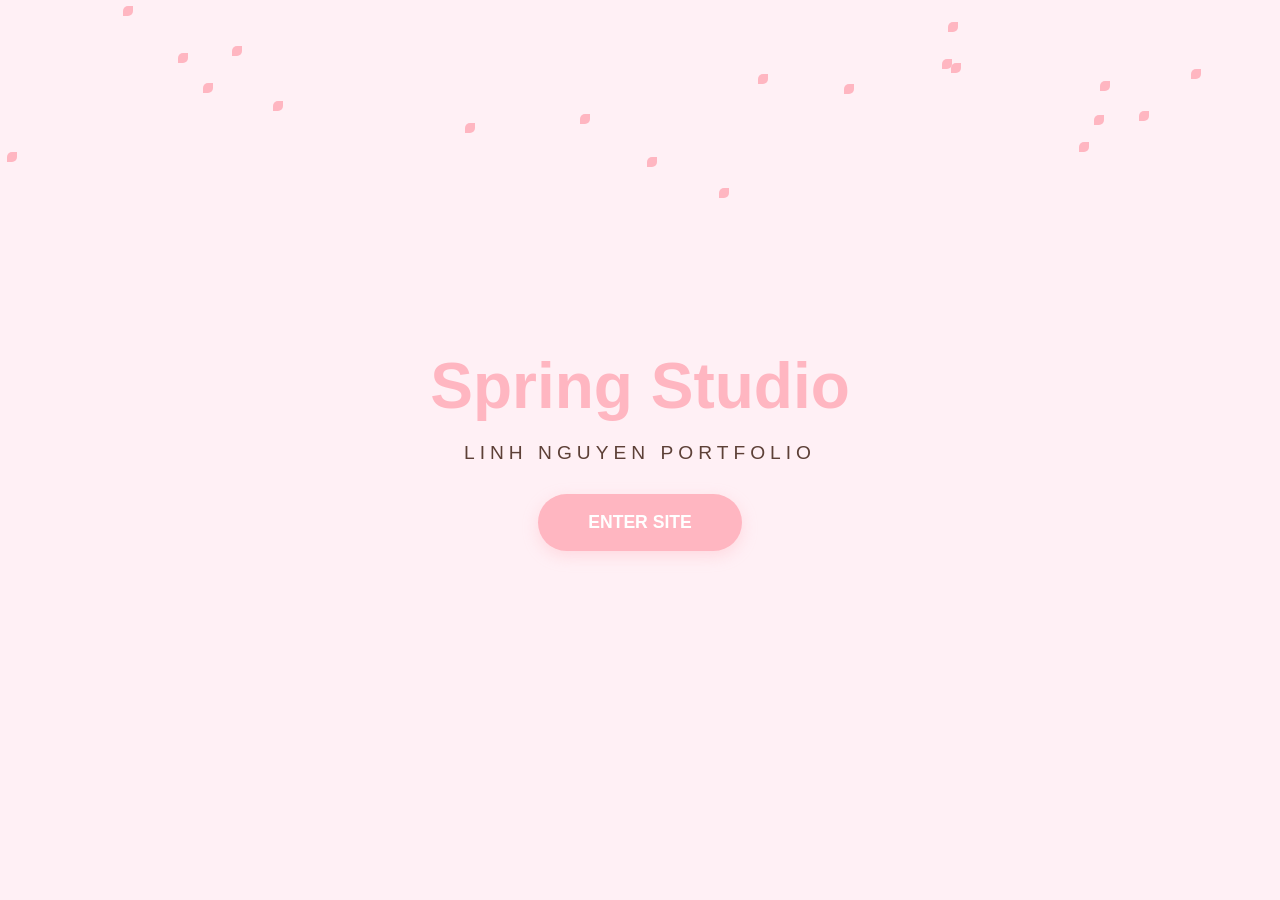
<file: index.html>
<!DOCTYPE html>
<html>
<head>
    <link rel="stylesheet" href="style.css">
    <title>Linh Nguyen | Portfolio</title>
</head>
<body class="cover-page">
    <div id="petal-container"></div>
    <div class="cover-wrapper">
        <h1 class="cover-title">Spring Studio</h1>
        <p class="cover-subtitle">Linh Nguyen Portfolio</p>
        <a href="home.html" class="enter-button">ENTER SITE</a>
    </div>
    <script src="script.js"></script>
</body>
</html>
</file>
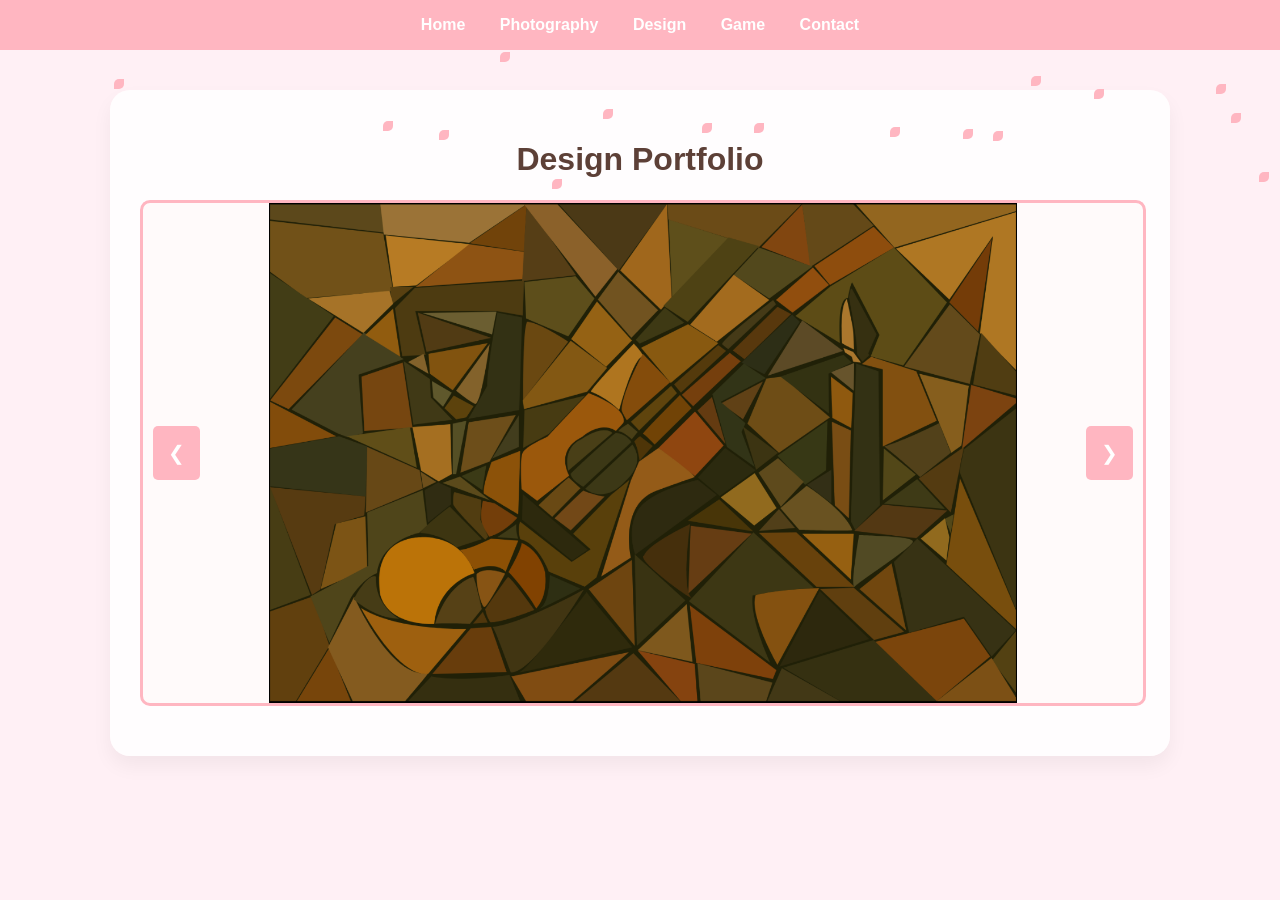
<file: design.html>
<!DOCTYPE html>
<html>
<head>
    <link rel="stylesheet" href="style.css">
    <title>Design - Slideshow</title>
</head>
<body>
    <div id="petal-container"></div>
    <nav>
        <a href="home.html">Home</a>
        <a href="photography.html">Photography</a>
        <a href="design.html">Design</a>
        <a href="game.html">Game</a>
        <a href="contact.html">Contact</a>
    </nav>
    <div class="container">
        <h1>Design Portfolio</h1>
        <div class="slider-container">
            <button class="arrow arrow-left" onclick="changeSlide(-1, 'design-item')">&#10094;</button>
            <img class="slider-img active design-item" src="design1.png">
            <img class="slider-img design-item" src="design2.png">
            <img class="slider-img design-item" src="design3.png">
            <img class="slider-img design-item" src="design4.png">
            <img class="slider-img design-item" src="design5.png">
            <img class="slider-img design-item" src="design6.png">
            <img class="slider-img design-item" src="design7.png">
            <img class="slider-img design-item" src="design8.png">
            <img class="slider-img design-item" src="design9.png">
            <img class="slider-img design-item" src="design10.png">
            <button class="arrow arrow-right" onclick="changeSlide(1, 'design-item')">&#10095;</button>
        </div>
    </div>
    <script src="script.js"></script>
</body>
</html>
</file>
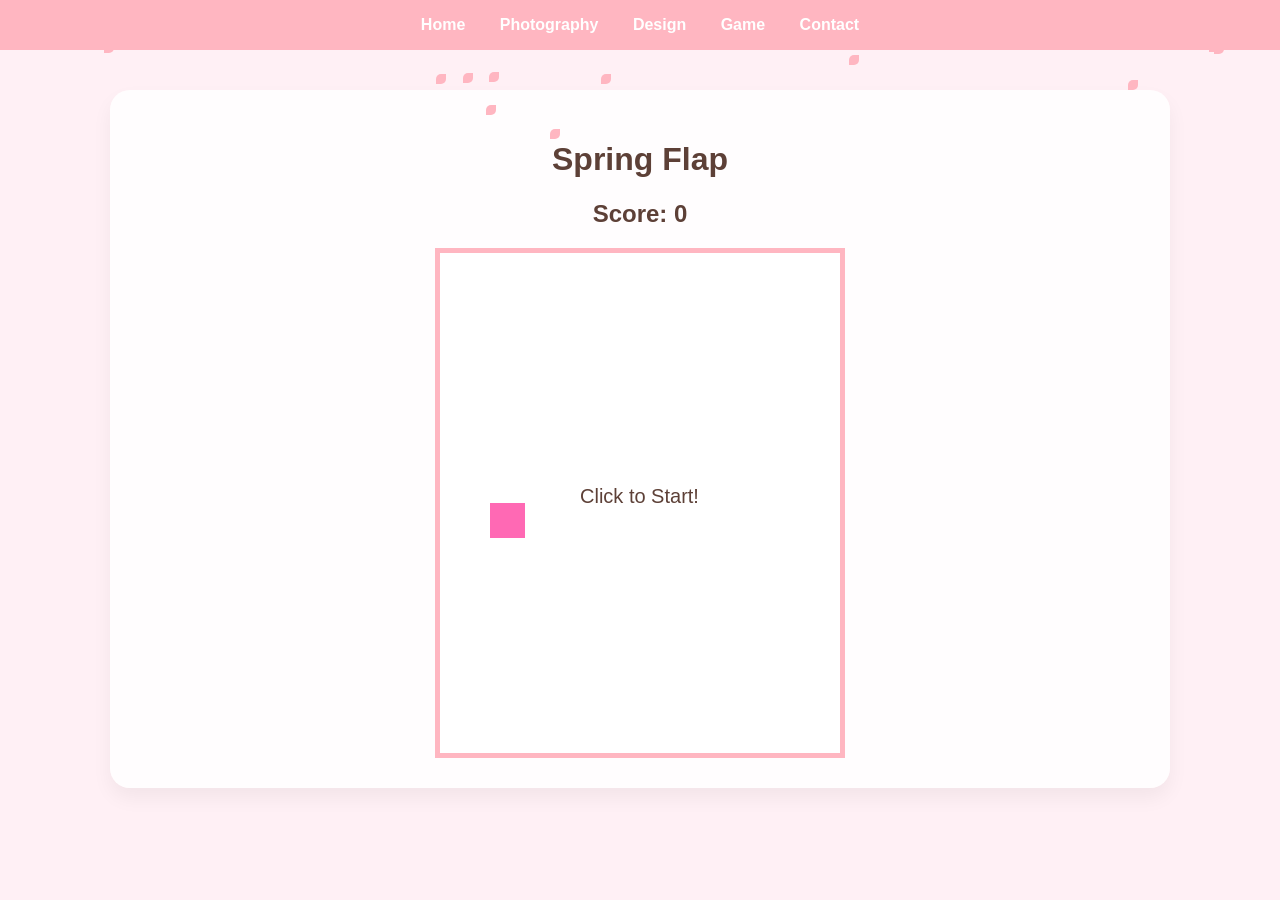
<file: game.html>
<!DOCTYPE html>
<html>
<head>
    <link rel="stylesheet" href="style.css">
    <title>Spring Flap</title>
</head>
<body>
    <div id="petal-container"></div>
    <nav>
        <a href="home.html">Home</a>
        <a href="photography.html">Photography</a>
        <a href="design.html">Design</a>
        <a href="game.html">Game</a>
        <a href="contact.html">Contact</a>
    </nav>
    <div class="container">
        <h1>Spring Flap</h1>
        <h2 id="scoreVal">Score: 0</h2>
        <canvas id="gameCanvas" width="400" height="500"></canvas>
    </div>
    <script src="script.js"></script>
</body>
</html>
</file>
<file: style.css>
body { background-color: #fff0f5; font-family: 'Segoe UI', sans-serif; color: #5d4037; margin: 0; }

/* Cover Page Layout */
.cover-page {
    display: flex;
    justify-content: center;
    align-items: center;
    height: 100vh;
    overflow: hidden;
}
.cover-wrapper { text-align: center; }
.cover-title { font-size: 4rem; color: #ffb6c1; margin: 0; }
.cover-subtitle { font-size: 1.2rem; letter-spacing: 5px; text-transform: uppercase; margin-bottom: 30px; }

.enter-button {
    display: inline-block;
    padding: 18px 50px;
    background-color: #ffb6c1;
    color: white;
    text-decoration: none;
    border-radius: 50px;
    font-weight: bold;
    font-size: 1.1rem;
    box-shadow: 0 5px 15px rgba(255, 182, 193, 0.4);
    transition: 0.3s ease;
}
.enter-button:hover { transform: translateY(-5px); background-color: #ff99aa; box-shadow: 0 8px 20px rgba(255, 182, 193, 0.6); }

/* Navigation */
nav { background-color: #ffb6c1; padding: 1rem; text-align: center; position: sticky; top: 0; z-index: 10000; }
nav a { text-decoration: none; color: white; font-weight: bold; margin: 0 15px; }

/* Home Content */
.portfolio-header { color: #ffb6c1; letter-spacing: 3px; text-transform: uppercase; margin-bottom: 5px; }
.divider { width: 30%; border: 0.5px solid #ffb6c1; margin-bottom: 40px; opacity: 0.5; }

.container { max-width: 1000px; margin: 40px auto; padding: 30px; background-color: rgba(255, 255, 255, 0.9); border-radius: 20px; text-align: center; box-shadow: 0 10px 20px rgba(0,0,0,0.05); }

.profile-frame { width: 180px; height: 250px; border: 5px solid #ffb6c1; border-radius: 15px; float: left; margin-right: 25px; overflow: hidden; }
.profile-frame img { width: 100%; height: 100%; object-fit: cover; }

/* Grid and Sliders */
.photo-grid { display: grid; grid-template-columns: repeat(auto-fit, minmax(250px, 1fr)); gap: 20px; }
.flip-card { height: 350px; perspective: 1000px; cursor: pointer; }
.flip-card.horizontal { grid-column: span 2; height: 300px; }
.flip-card-inner { position: relative; width: 100%; height: 100%; transition: transform 0.6s; transform-style: preserve-3d; }
.flip-card.flipped .flip-card-inner { transform: rotateY(180deg); }
.flip-card-front, .flip-card-back { position: absolute; width: 100%; height: 100%; backface-visibility: hidden; border-radius: 10px; border: 2px solid #ffb6c1; }
.flip-card-front { background: #ffb6c1; color: white; display: flex; align-items: center; justify-content: center; font-size: 1.5rem; }
.flip-card-back { background: white; transform: rotateY(180deg); display: flex; align-items: center; justify-content: center; padding: 5px; }
.flip-card-back img { max-width: 100%; max-height: 100%; object-fit: contain; }

.slider-container { position: relative; width: 100%; height: 500px; background: #fffafa; margin: 20px 0; overflow: hidden; border: 3px solid #ffb6c1; border-radius: 10px; }
.slider-img { width: 100%; height: 100%; object-fit: contain; display: none; }
.slider-img.active { display: block; }
.arrow { position: absolute; top: 50%; transform: translateY(-50%); background: #ffb6c1; color: white; border: none; padding: 15px; cursor: pointer; z-index: 100; font-size: 20px; border-radius: 5px; }
.arrow-left { left: 10px; } .arrow-right { right: 10px; }

#petal-container { position: fixed; top: 0; left: 0; width: 100%; height: 100%; pointer-events: none; z-index: 9999; }
#gameCanvas { border: 5px solid #ffb6c1; background: white; cursor: pointer; display: block; margin: 0 auto; }
</file>
